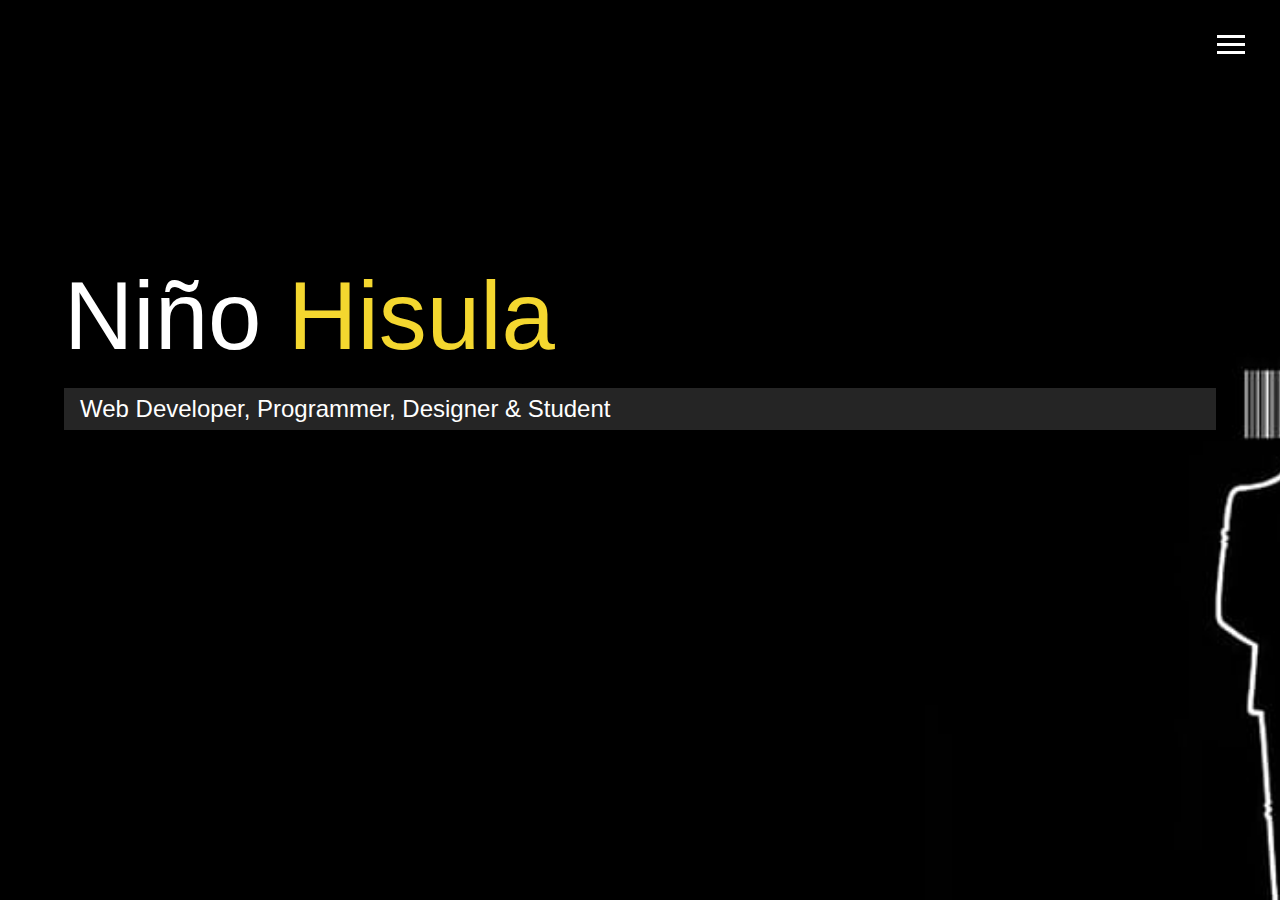
<file: index.html>
<!DOCTYPE html>
<html lang="en">
  <head>
    <meta charset="UTF-8" />
    <link rel="icon" href="img/logo.png" type="logo" />
    <meta name="viewport" content="width=device-width, initial-scale=1.0" />
    <meta http-equiv="X-UA-Compatible" content="ie=edge" />
    <link
      rel="stylesheet"
      href="https://use.fontawesome.com/releases/v5.2.0/css/all.css"
      integrity="sha384-hWVjflwFxL6sNzntih27bfxkr27PmbbK/iSvJ+a4+0owXq79v+lsFkW54bOGbiDQ"
      crossorigin="anonymous"
    />

    <link rel="stylesheet" href="css/main.css" />
    <title>Welcome To My Portfolio</title>
  </head>

  <body id="bg-img">
    <header>
      <div class="menu-btn">
        <div class="btn-line"></div>
        <div class="btn-line"></div>
        <div class="btn-line"></div>
      </div>

      <nav class="menu">
        <div class="menu-branding">
          <div class="portrait"></div>
        </div>
        <ul class="menu-nav">
          <li class="nav-item current">
            <a href="index.html" class="nav-link"> Home </a>
          </li>
          <li class="nav-item">
            <a href="about.html" class="nav-link"> About Me </a>
          </li>
          <li class="nav-item">
            <a href="work.html" class="nav-link"> My Work </a>
          </li>
          <li class="nav-item">
            <a href="contact.html" class="nav-link"> How To Reach Me </a>
          </li>
        </ul>
      </nav>
    </header>

    <main id="home">
      <h1 class="lg-heading">
        Niño
        <span class="text-secondary">Hisula</span>
      </h1>
      <h2 class="sm-heading">Web Developer, Programmer, Designer & Student</h2>
      <div class="icons">
        <a href="#!">
          <i class="fab fa-twitter fa-2x"></i>
        </a>
        <a href="#!">
          <i class="fab fa-facebook fa-2x"></i>
        </a>
        <a href="#!">
          <i class="fab fa-linkedin fa-2x"></i>
        </a>
        <a href="#!">
          <i class="fab fa-github fa-2x"></i>
        </a>
      </div>
    </main>

    <script src="js/main.js"></script>
  </body>
</html>
</file>
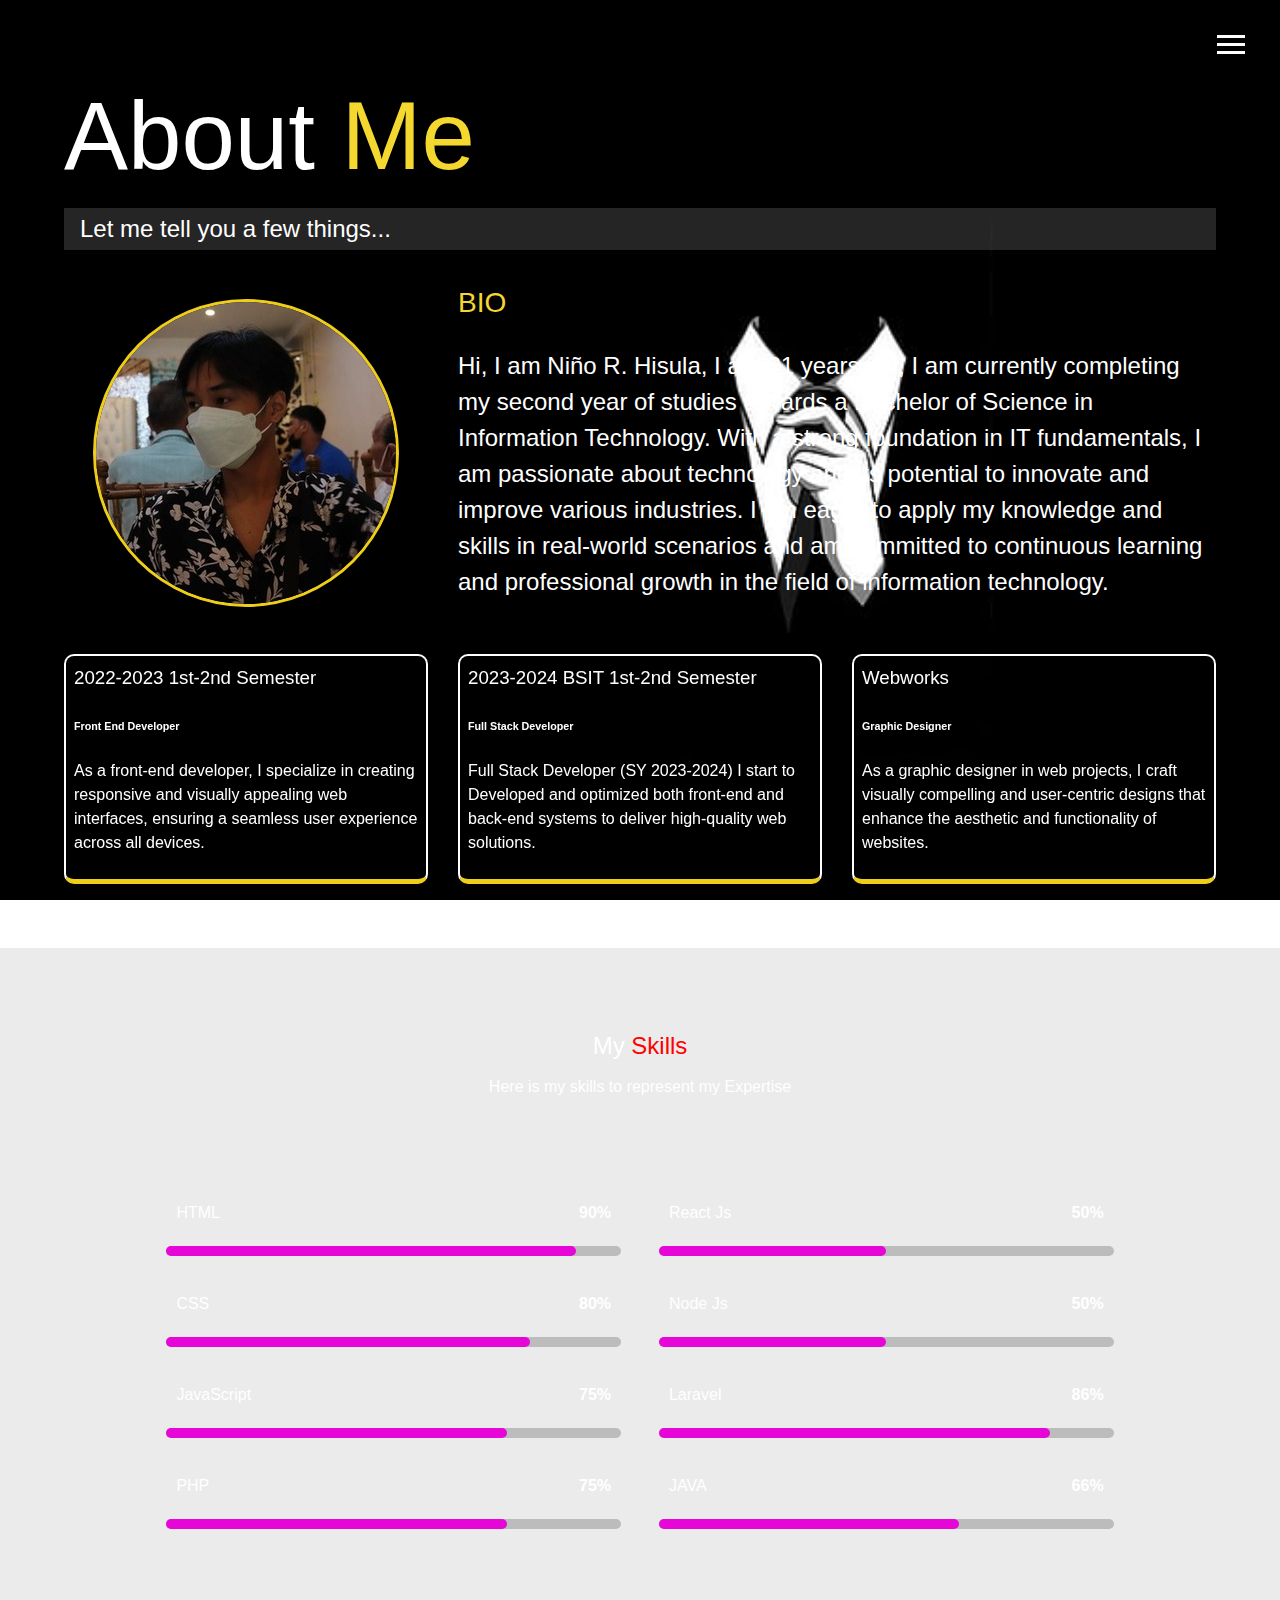
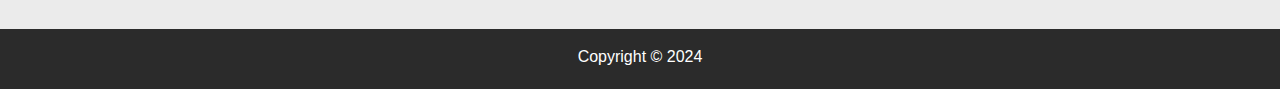
<file: about.html>
<!DOCTYPE html>
<html lang="en">
  <head>
    <meta charset="UTF-8" />
    <meta name="viewport" content="width=device-width, initial-scale=1.0" />
    <meta http-equiv="X-UA-Compatible" content="ie=edge" />
    <link
      rel="stylesheet"
      href="https://use.fontawesome.com/releases/v5.2.0/css/all.css"
      integrity="sha384-hWVjflwFxL6sNzntih27bfxkr27PmbbK/iSvJ+a4+0owXq79v+lsFkW54bOGbiDQ"
      crossorigin="anonymous"
    />

    <link rel="stylesheet" href="css/main.css" />
    <title>About Me</title>
  </head>

  <body id="bg-img1">
    <header>
      <div class="menu-btn">
        <div class="btn-line"></div>
        <div class="btn-line"></div>
        <div class="btn-line"></div>
      </div>

      <nav class="menu">
        <div class="menu-branding">
          <div class="portrait"></div>
        </div>
        <ul class="menu-nav">
          <li class="nav-item">
            <a href="index.html" class="nav-link"> Home </a>
          </li>
          <li class="nav-item current">
            <a href="about.html" class="nav-link"> About Me </a>
          </li>
          <li class="nav-item">
            <a href="work.html" class="nav-link"> My Work </a>
          </li>
          <li class="nav-item">
            <a href="contact.html" class="nav-link"> How To Reach Me </a>
          </li>
        </ul>
      </nav>
    </header>

    <main id="about">
      <h1 class="lg-heading">
        About
        <span class="text-secondary">Me</span>
      </h1>
      <h2 class="sm-heading">Let me tell you a few things...</h2>
      <div class="about-info">
        <img src="img/Onin.jpg" alt="Niño Hisula" class="bio-image" />

        <div class="bio">
          <h3 class="text-secondary">BIO</h3>
          <p>
            Hi, I am Niño R. Hisula, I am 21 years old, I am currently
            completing my second year of studies towards a Bachelor of Science
            in Information Technology. With a strong foundation in IT
            fundamentals, I am passionate about technology and its potential to
            innovate and improve various industries. I am eager to apply my
            knowledge and skills in real-world scenarios and am committed to
            continuous learning and professional growth in the field of
            information technology.
          </p>
        </div>

        <div class="job job-1">
          <h3>2022-2023 1st-2nd Semester</h3>
          <h6>Front End Developer</h6>
          <p>
            As a front-end developer, I specialize in creating responsive and
            visually appealing web interfaces, ensuring a seamless user
            experience across all devices.
          </p>
        </div>

        <div class="job job-2">
          <h3>2023-2024 BSIT 1st-2nd Semester</h3>
          <h6>Full Stack Developer</h6>
          <p>
            Full Stack Developer (SY 2023-2024) I start to Developed and
            optimized both front-end and back-end systems to deliver
            high-quality web solutions.
          </p>
        </div>

        <div class="job job-3">
          <h3>Webworks</h3>
          <h6>Graphic Designer</h6>
          <p>
            As a graphic designer in web projects, I craft visually compelling
            and user-centric designs that enhance the aesthetic and
            functionality of websites.
          </p>
        </div>
      </div>
    </main>

    <section id="skill-section">
      <div class="header skill-head">
        <h2>My <span>Skills</span></h2>
        <p>Here is my skills to represent my Expertise</p>
      </div>
      <div class="skill-container">
        <div class="skill-column">
          <div class="skill-bar">
            <div class="info">
              <p>HTML</p>
              <p class="percent">90%</p>
            </div>
            <div class="bar">
              <span class="html"></span>
            </div>
          </div>
          <div class="skill-bar">
            <div class="info">
              <p>CSS</p>
              <p class="percent">80%</p>
            </div>
            <div class="bar">
              <span class="css"></span>
            </div>
          </div>
          <div class="skill-bar">
            <div class="info">
              <p>JavaScript</p>
              <p class="percent">75%</p>
            </div>
            <div class="bar">
              <span class="js"></span>
            </div>
          </div>
          <div class="skill-bar">
            <div class="info">
              <p>PHP</p>
              <p class="percent">75%</p>
            </div>
            <div class="bar">
              <span class="php"></span>
            </div>
          </div>
        </div>
        <div class="skill-column">
          <div class="skill-bar">
            <div class="info">
              <p>React Js</p>
              <p class="percent">50%</p>
            </div>
            <div class="bar">
              <span class="react"></span>
            </div>
          </div>
          <div class="skill-bar">
            <div class="info">
              <p>Node Js</p>
              <p class="percent">50%</p>
            </div>
            <div class="bar">
              <span class="node"></span>
            </div>
          </div>
          <div class="skill-bar">
            <div class="info">
              <p>Laravel</p>
              <p class="percent">86%</p>
            </div>
            <div class="bar">
              <span class="laravel"></span>
            </div>
          </div>
          <div class="skill-bar">
            <div class="info">
              <p>JAVA</p>
              <p class="percent">66%</p>
            </div>
            <div class="bar">
              <span class="java"></span>
            </div>
          </div>
        </div>
      </div>
    </section>

    <footer id="main-footer">Copyright &copy; 2024</footer>

    <script src="js/main.js"></script>
  </body>
</html>
</file>
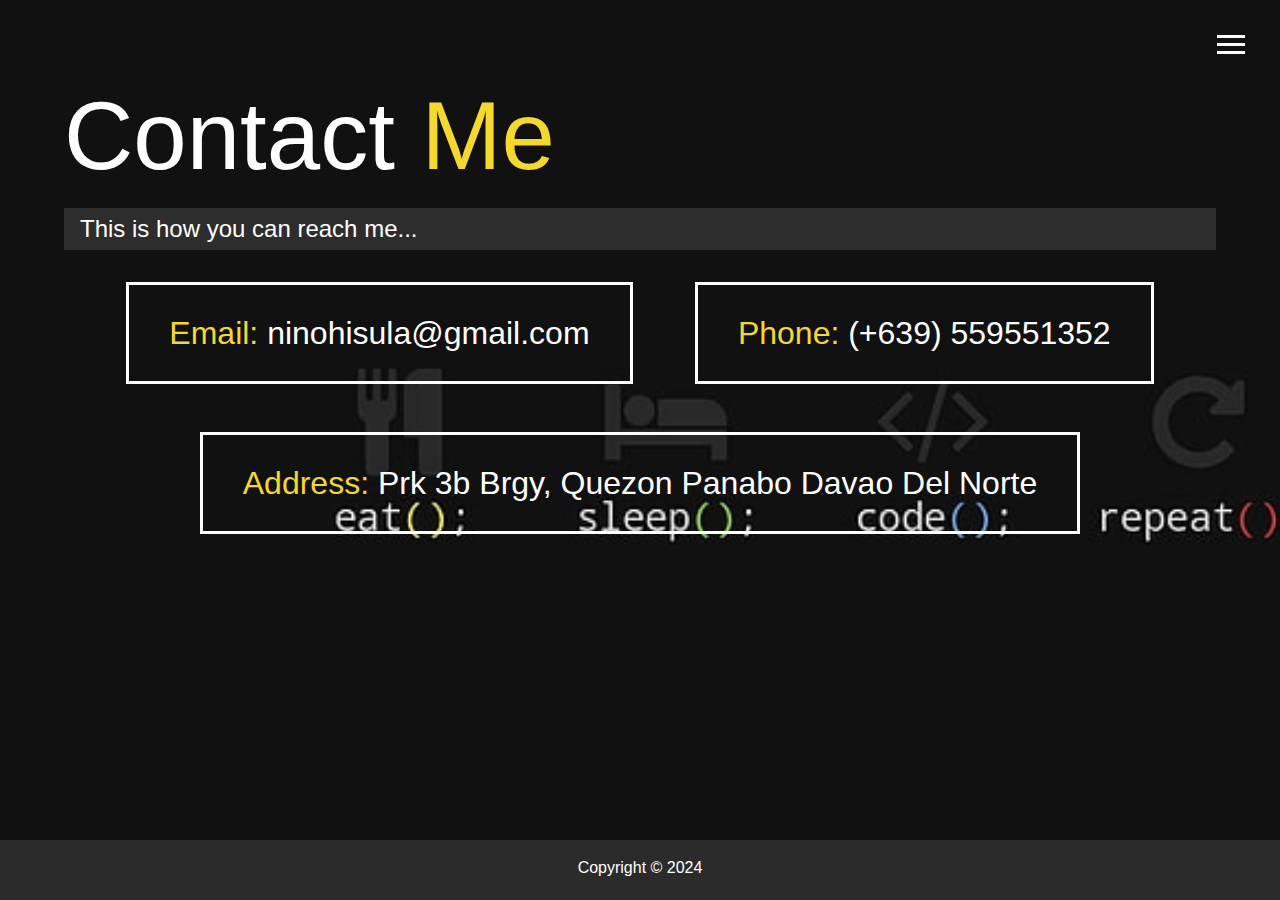
<file: contact.html>
<!DOCTYPE html>
<html lang="en">
  <head>
    <meta charset="UTF-8" />
    <meta name="viewport" content="width=device-width, initial-scale=1.0" />
    <meta http-equiv="X-UA-Compatible" content="ie=edge" />
    <link
      rel="stylesheet"
      href="https://use.fontawesome.com/releases/v5.2.0/css/all.css"
      integrity="sha384-hWVjflwFxL6sNzntih27bfxkr27PmbbK/iSvJ+a4+0owXq79v+lsFkW54bOGbiDQ"
      crossorigin="anonymous"
    />

    <link rel="stylesheet" href="css/main.css" />
    <title>Contact Me</title>
  </head>

  <body id="bg-img3">
    <header>
      <div class="menu-btn">
        <div class="btn-line"></div>
        <div class="btn-line"></div>
        <div class="btn-line"></div>
      </div>

      <nav class="menu">
        <div class="menu-branding">
          <div class="portrait"></div>
        </div>
        <ul class="menu-nav">
          <li class="nav-item">
            <a href="index.html" class="nav-link"> Home </a>
          </li>
          <li class="nav-item">
            <a href="about.html" class="nav-link"> About Me </a>
          </li>
          <li class="nav-item">
            <a href="work.html" class="nav-link"> My Work </a>
          </li>
          <li class="nav-item current">
            <a href="contact.html" class="nav-link"> How To Reach Me </a>
          </li>
        </ul>
      </nav>
    </header>

    <main id="contact">
      <h1 class="lg-heading">
        Contact
        <span class="text-secondary">Me</span>
      </h1>
      <h2 class="sm-heading">This is how you can reach me...</h2>
      <div class="boxes">
        <div>
          <span class="text-secondary">Email: </span> ninohisula@gmail.com
        </div>
        <div><span class="text-secondary">Phone: </span> (+639) 559551352</div>
        <div>
          <span class="text-secondary">Address: </span> Prk 3b Brgy, Quezon Panabo
          Davao Del Norte
        </div>
      </div>
    </main>

    <footer id="main-footer">Copyright &copy; 2024</footer>

    <script src="js/main.js"></script>
  </body>
</html>
</file>
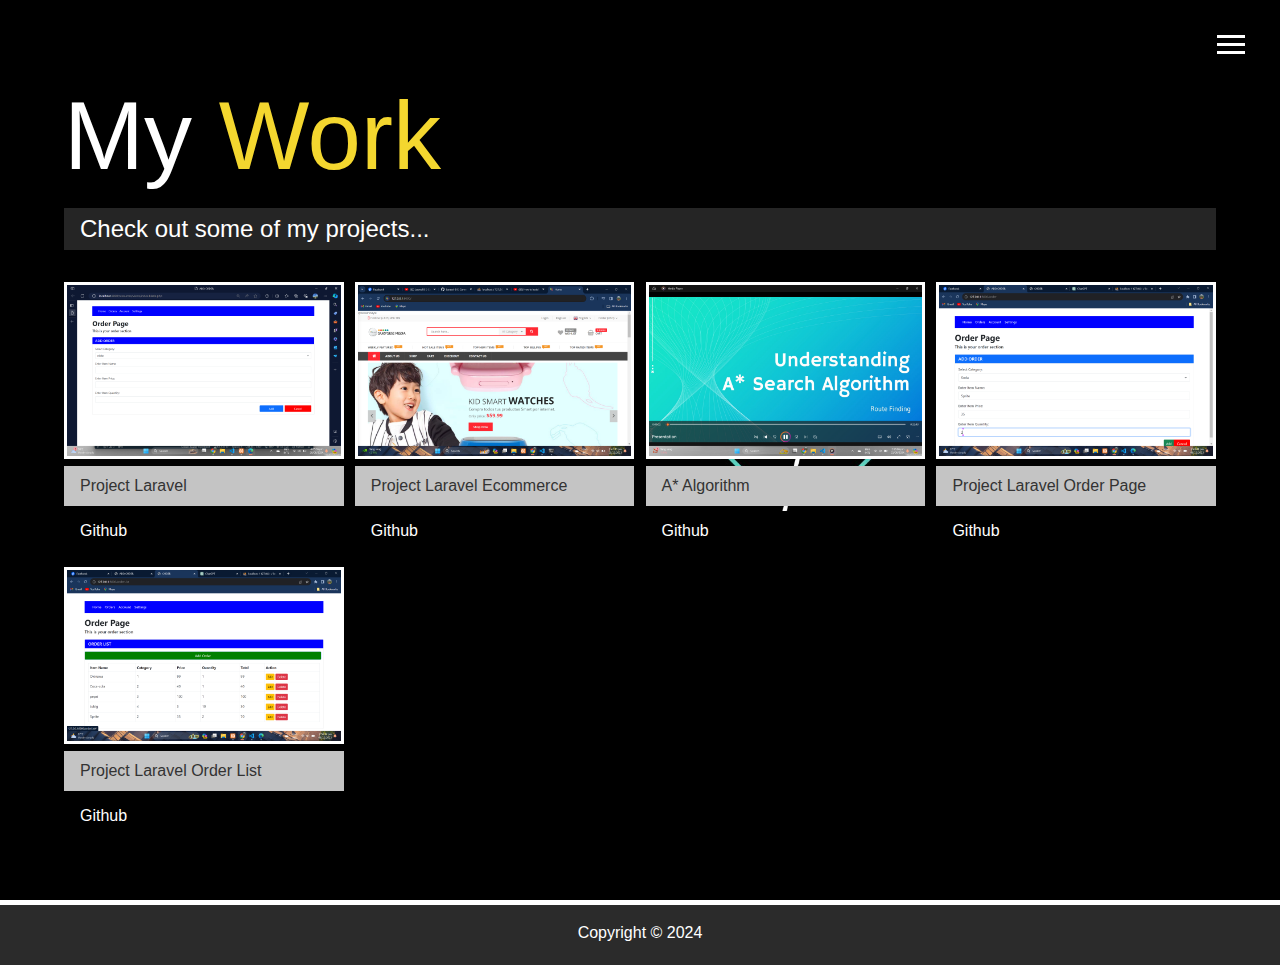
<file: work.html>
<!DOCTYPE html>
<html lang="en">
  <head>
    <meta charset="UTF-8" />
    <meta name="viewport" content="width=device-width, initial-scale=1.0" />
    <meta http-equiv="X-UA-Compatible" content="ie=edge" />
    <link
      rel="stylesheet"
      href="https://use.fontawesome.com/releases/v5.2.0/css/all.css"
      integrity="sha384-hWVjflwFxL6sNzntih27bfxkr27PmbbK/iSvJ+a4+0owXq79v+lsFkW54bOGbiDQ"
      crossorigin="anonymous"
    />

    <link rel="stylesheet" href="css/main.css" />
    <title>View My Work</title>
  </head>

  <body id="bg-img2">
    <header>
      <div class="menu-btn">
        <div class="btn-line"></div>
        <div class="btn-line"></div>
        <div class="btn-line"></div>
      </div>

      <nav class="menu">
        <div class="menu-branding">
          <div class="portrait"></div>
        </div>
        <ul class="menu-nav">
          <li class="nav-item">
            <a href="index.html" class="nav-link"> Home </a>
          </li>
          <li class="nav-item">
            <a href="about.html" class="nav-link"> About Me </a>
          </li>
          <li class="nav-item current">
            <a href="work.html" class="nav-link"> My Work </a>
          </li>
          <li class="nav-item">
            <a href="contact.html" class="nav-link"> How To Reach Me </a>
          </li>
        </ul>
      </nav>
    </header>

    <main id="work">
      <h1 class="lg-heading">
        My
        <span class="text-secondary">Work</span>
      </h1>
      <h2 class="sm-heading">Check out some of my projects...</h2>
      <div class="projects">
        <div class="item">
          <a href="#!">
            <img src="img/projects/project1.png" alt="Project" />
          </a>
          <a href="#" class="btn-light">
            <i class="fas fa-eye"></i> Project Laravel
          </a>
          <a href="#" class="btn-dark">
            <i class="fab fa-github"></i> Github
          </a>
        </div>
        <div class="item">
          <a href="#!">
            <img src="img/projects/project2.png" alt="Project" />
          </a>
          <a href="#" class="btn-light">
            <i class="fas fa-eye"></i> Project Laravel Ecommerce</a
          >
          <a href="#" class="btn-dark">
            <i class="fab fa-github"></i> Github
          </a>
        </div>
        <div class="item">
          <a href="#!">
            <img src="img/projects/project3.png" alt="Project" />
          </a>
          <a href="#" class="btn-light">
            <i class="fas fa-eye"></i> A* Algorithm
          </a>
          <a href="#" class="btn-dark">
            <i class="fab fa-github"></i> Github
          </a>
        </div>
        <div class="item">
          <a href="#!">
            <img src="img/projects/project4.png" alt="Project" />
          </a>
          <a href="#" class="btn-light">
            <i class="fas fa-eye"></i> Project Laravel Order Page
          </a>
          <a href="#" class="btn-dark">
            <i class="fab fa-github"></i> Github
          </a>
        </div>
        <div class="item">
          <a href="#!">
            <img src="img/projects/project5.png" alt="Project" />
          </a>
          <a href="#" class="btn-light">
            <i class="fas fa-eye"></i> Project Laravel Order List
          </a>
          <a href="#" class="btn-dark">
            <i class="fab fa-github"></i> Github
          </a>
        </div>
      </div>
    </main>

    <footer id="main-footer">Copyright &copy; 2024</footer>

    <script src="js/main.js"></script>
  </body>
</html>
</file>
<file: css/main.css>
.menu-btn {
  position: absolute;
  z-index: 3;
  right: 35px;
  top: 35px;
  cursor: pointer;
  transition: all 0.5s ease-out;
}
.menu-btn .btn-line {
  width: 28px;
  height: 3px;
  margin: 0 0 5px 0;
  background: #fff;
  transition: all 0.5s ease-out;
}
.menu-btn.close {
  transform: rotate(180deg);
}
.menu-btn.close .btn-line:nth-child(1) {
  transform: rotate(45deg) translate(5px, 5px);
}
.menu-btn.close .btn-line:nth-child(2) {
  opacity: 0;
}
.menu-btn.close .btn-line:nth-child(3) {
  transform: rotate(-45deg) translate(7px, -6px);
}

.menu {
  position: fixed;
  top: 0;
  width: 100%;
  opacity: 0.9;
  visibility: hidden;
}
.menu.show {
  visibility: visible;
}
.menu-branding,
.menu-nav {
  display: flex;
  flex-flow: column wrap;
  align-items: center;
  justify-content: center;
  float: left;
  width: 50%;
  height: 100vh;
  overflow: hidden;
}
.menu-nav {
  margin: 0;
  padding: 0;
  background: #373737;
  list-style: none;
  transform: translate3d(0, -100%, 0);
  transition: all 0.5s ease-out;
}
.menu-nav.show {
  transform: translate3d(0, 0, 0);
}
.menu-branding {
  background: #444;
  transform: translate3d(0, 100%, 0);
  transition: all 0.5s ease-out;
}
.menu-branding.show {
  transform: translate3d(0, 0, 0);
}
.menu-branding .portrait {
  width: 225px;
  height: 215px;
  background: url("../img/Onin.jpg");
  border-radius: 50%;
  border: solid 3px #eece1a;
}
.menu .nav-item {
  transform: translate3d(600px, 0, 0);
  transition: all 0.5s ease-out;
}
.menu .nav-item.show {
  transform: translate3d(0, 0, 0);
}
.menu .nav-item.current > a {
  color: #eece1a;
}
.menu .nav-link {
  display: inline-block;
  position: relative;
  font-size: 40px;
  text-transform: uppercase;
  padding: 1rem 0;
  font-weight: 300;
  color: #fff;
  text-decoration: none;
  transition: all 0.5s ease-out;
}
.menu .nav-link:hover {
  color: chartreuse;
  transform: scale(1.25);
}

.nav-item:nth-child(1) {
  transition-delay: 0.1s;
}

.nav-item:nth-child(2) {
  transition-delay: 0.2s;
}

.nav-item:nth-child(3) {
  transition-delay: 0.3s;
}

.nav-item:nth-child(4) {
  transition-delay: 0.4s;
}

* {
  box-sizing: border-box;
}

body {
  background: #444444;
  color: #fff;
  height: 100%;
  margin: 0;
  font-family: "Segoe UI", Tahoma, Geneva, Verdana, sans-serif;
  line-height: 1.5;
}
body#bg-img {
  background: url(../img/143.jpg);
  background: rgba(68, 68, 68, 0.9), url(../img/background.jpg);
  background-attachment: fixed;
  background-size: cover;
}
body#bg-img1 {
  background: url(../img/zxcv.jpg);
  background: rgba(36, 6, 205, 0.9), url(../img/background.jpg);
  background-attachment: fixed;
  background-size: cover;
}

body#bg-img2 {
  background: url(../img/sdsd.jpg);
  background: rgba(36, 6, 205, 0.9), url(../img/background.jpg);
  background-attachment: fixed;
  background-size: cover;
}

body#bg-img3 {
  background: url(../img/rty.jpg);
  background: rgba(36, 6, 205, 0.9), url(../img/background.jpg);
  background-attachment: fixed;
  background-size: cover;
}

h1,
h2,
h3 {
  margin: 0;
  font-weight: 400;
}
h1.lg-heading,
h2.lg-heading,
h3.lg-heading {
  font-size: 6rem;
}
h1.sm-heading,
h2.sm-heading,
h3.sm-heading {
  margin-bottom: 2rem;
  padding: 0.2rem 1rem;
  background: rgba(73, 73, 73, 0.5);
}

a {
  color: #070801;
  text-decoration: none;
}

header {
  position: fixed;
  z-index: 2;
  width: 100%;
}

.text-secondary {
  color: #f4d72f;
}

main {
  padding: 4rem;
  min-height: calc(100vh - 60px);
}
main .icons {
  margin-top: 1rem;
}
main .icons a {
  padding: 0.4rem;
}
main .icons a:hover {
  color: #1755e6;
  transition: all 0.5s ease-out;
}
main#home {
  overflow: hidden;
}
main#home h1 {
  margin-top: 20vh;
}

.about-info {
  display: grid;
  grid-gap: 30px;
  grid-template-areas: "bioimage bio bio" "job1 job2 job3";
  grid-template-columns: repeat(3, 1fr);
}
.about-info .bio-image {
  grid-area: bioimage;
  margin: auto;
  border-radius: 50%;
  border: #eece1a 3px solid;
}
.about-info .bio {
  grid-area: bio;
  font-size: 1.5rem;
}
.about-info .job-1 {
  grid-area: job1;
}
.about-info .job-2 {
  grid-area: job2;
}
.about-info .job-3 {
  grid-area: job3;
}
.about-info .job {
  border-radius: 10px;
  border: 2px solid white;
  background: transparent;
  backdrop-filter: blur(5px);
  padding: 0.5rem;
  border-bottom: #eece1a 5px solid;
}
/*---skill section---*/
#skill-section {
  width: 100%;
  height: auto;
  padding: 80px 13%;
  background-color: rgba(0, 0, 0, 0.08);
}
.header {
  width: 100%;
  margin-bottom: 70px;
  display: grid;
  place-items: center;
  text-align: center;
}

.header h2 {
  margin-bottom: -5px;
}

.header h2 span {
  color: red;
}

.skill-container {
  display: flex;
  justify-content: space-between;
}

.skill-column {
  width: 48%;
}

.skill-bar {
  margin-bottom: 20px;
}

.skill-bar .info {
  display: flex;
  justify-content: space-between;
  padding: 0 10px;
}

.skill-bar .info .percent {
  font-weight: bold;
}

.skill-bar .bar {
  width: 100%;
  height: 10px;
  position: relative;
  background-color: rgba(0, 0, 0, 0.199);
  border-radius: 25px;
  margin-top: 5px;
}

.skill-bar .bar span {
  height: 100%;
  position: absolute;
  background-color: #e706d8;
  border-radius: 25px;
}

.skill-bar .bar .html {
  width: 90%;
  animation: html 3s;
}

@keyframes html {
  0% {
    width: 0;
  }
  100% {
    width: 90%;
  }
}

.skill-bar .bar .css {
  width: 80%;
  animation: css 3s;
}

@keyframes css {
  0% {
    width: 0;
  }
  100% {
    width: 80%;
  }
}

.skill-bar .bar .js {
  width: 75%;
  animation: js 3s;
}

@keyframes js {
  0% {
    width: 0;
  }
  100% {
    width: 75%;
  }
}

.skill-bar .bar .php {
  width: 75%;
  animation: php 3s;
}

@keyframes php {
  0% {
    width: 0;
  }
  100% {
    width: 75%;
  }
}

.skill-bar .bar .react {
  width: 50%;
  animation: react 3s;
}

@keyframes react {
  0% {
    width: 0;
  }
  100% {
    width: 50%;
  }
}

.skill-bar .bar .node {
  width: 50%;
  animation: node 3s;
}

@keyframes node {
  0% {
    width: 0;
  }
  100% {
    width: 50%;
  }
}

.skill-bar .bar .laravel {
  width: 86%;
  animation: laravel 3s;
}

@keyframes laravel {
  0% {
    width: 0;
  }
  100% {
    width: 86%;
  }
}

.skill-bar .bar .java {
  width: 66%;
  animation: java 3s;
}

@keyframes java {
  0% {
    width: 0;
  }
  100% {
    width: 66%;
  }
}

.projects {
  display: grid;
  grid-gap: 0.7rem;
  grid-template-columns: repeat(3, 1fr);
}
.projects img {
  width: 100%;
  border: 3px #fff solid;
}
.projects img:hover {
  opacity: 1.5;
  border-color: #eece1a;
  transition: all 0.5s ease-out;
}

.boxes {
  display: flex;
  flex-wrap: wrap;
  justify-content: space-evenly;
  align-items: center;
  margin-top: 1rem;
}
.boxes div {
  font-size: 2rem;
  border: 3px #fff solid;
  padding: 1.5rem 2.5rem;
  margin-bottom: 3rem;
  transition: all 0.5s ease-out;
}
.boxes div:hover {
  padding: 0.5rem 1.5rem;
  background: #eece1a;
  color: #000;
}
.boxes div:hover span {
  color: #000;
}

.btn,
.btn-dark,
.btn-light {
  display: block;
  padding: 0.5rem 1rem;
  border: 0;
  margin-bottom: 0.3rem;
}
.btn:hover,
.btn-dark:hover,
.btn-light:hover {
  background: #eece1a;
  color: #000;
}

.btn-dark {
  background: black;
  color: #fff;
}

.btn-light {
  background: #c4c4c4;
  color: #333;
}

#main-footer {
  text-align: center;
  padding: 1rem;
  background: #2b2b2b;
  color: #fff;
  height: 60px;
}

@media screen and (min-width: 1171px) {
  .projects {
    grid-template-columns: repeat(4, 1fr);
  }
}

@media screen and (min-width: 769px) and (max-width: 1170px) {
  .projects {
    grid-template-columns: repeat(3, 1fr);
  }
}

@media screen and (max-width: 768px) {
  main {
    align-items: center;
    text-align: center;
  }
  main .lg-heading {
    line-height: 1;
    margin-bottom: 1rem;
  }
  ul.menu-nav,
  div.menu-branding {
    float: none;
    width: 100%;
    min-height: 0;
  }
  ul.menu-nav.show,
  div.menu-branding.show {
    transform: translate3d(0, 0, 0);
  }
  .menu-nav {
    height: 75vh;
    transform: translate3d(-100%, 0, 0);
    font-size: 24px;
  }
  .menu-branding {
    height: 25vh;
    transform: translate3d(100%, 0, 0);
  }
  .menu-branding .portrait {
    background: url("../img/Onin.jpg");
    width: 150px;
    height: 150px;
  }
  .about-info {
    grid-template-areas: "bioimage" "bio" "job1" "job2" "job3";
    grid-template-columns: 1fr;
  }
  .projects {
    grid-template-columns: repeat(2, 1fr);
  }
}

@media screen and (max-width: 500px) {
  main {
    padding: 2rem;
  }
  main #home h1 {
    margin-top: 10vh;
  }
  main .lg-heading {
    margin-top: 1rem;
    font-size: 5rem;
  }
  .projects {
    grid-template-columns: 1fr;
  }
}
</file>
